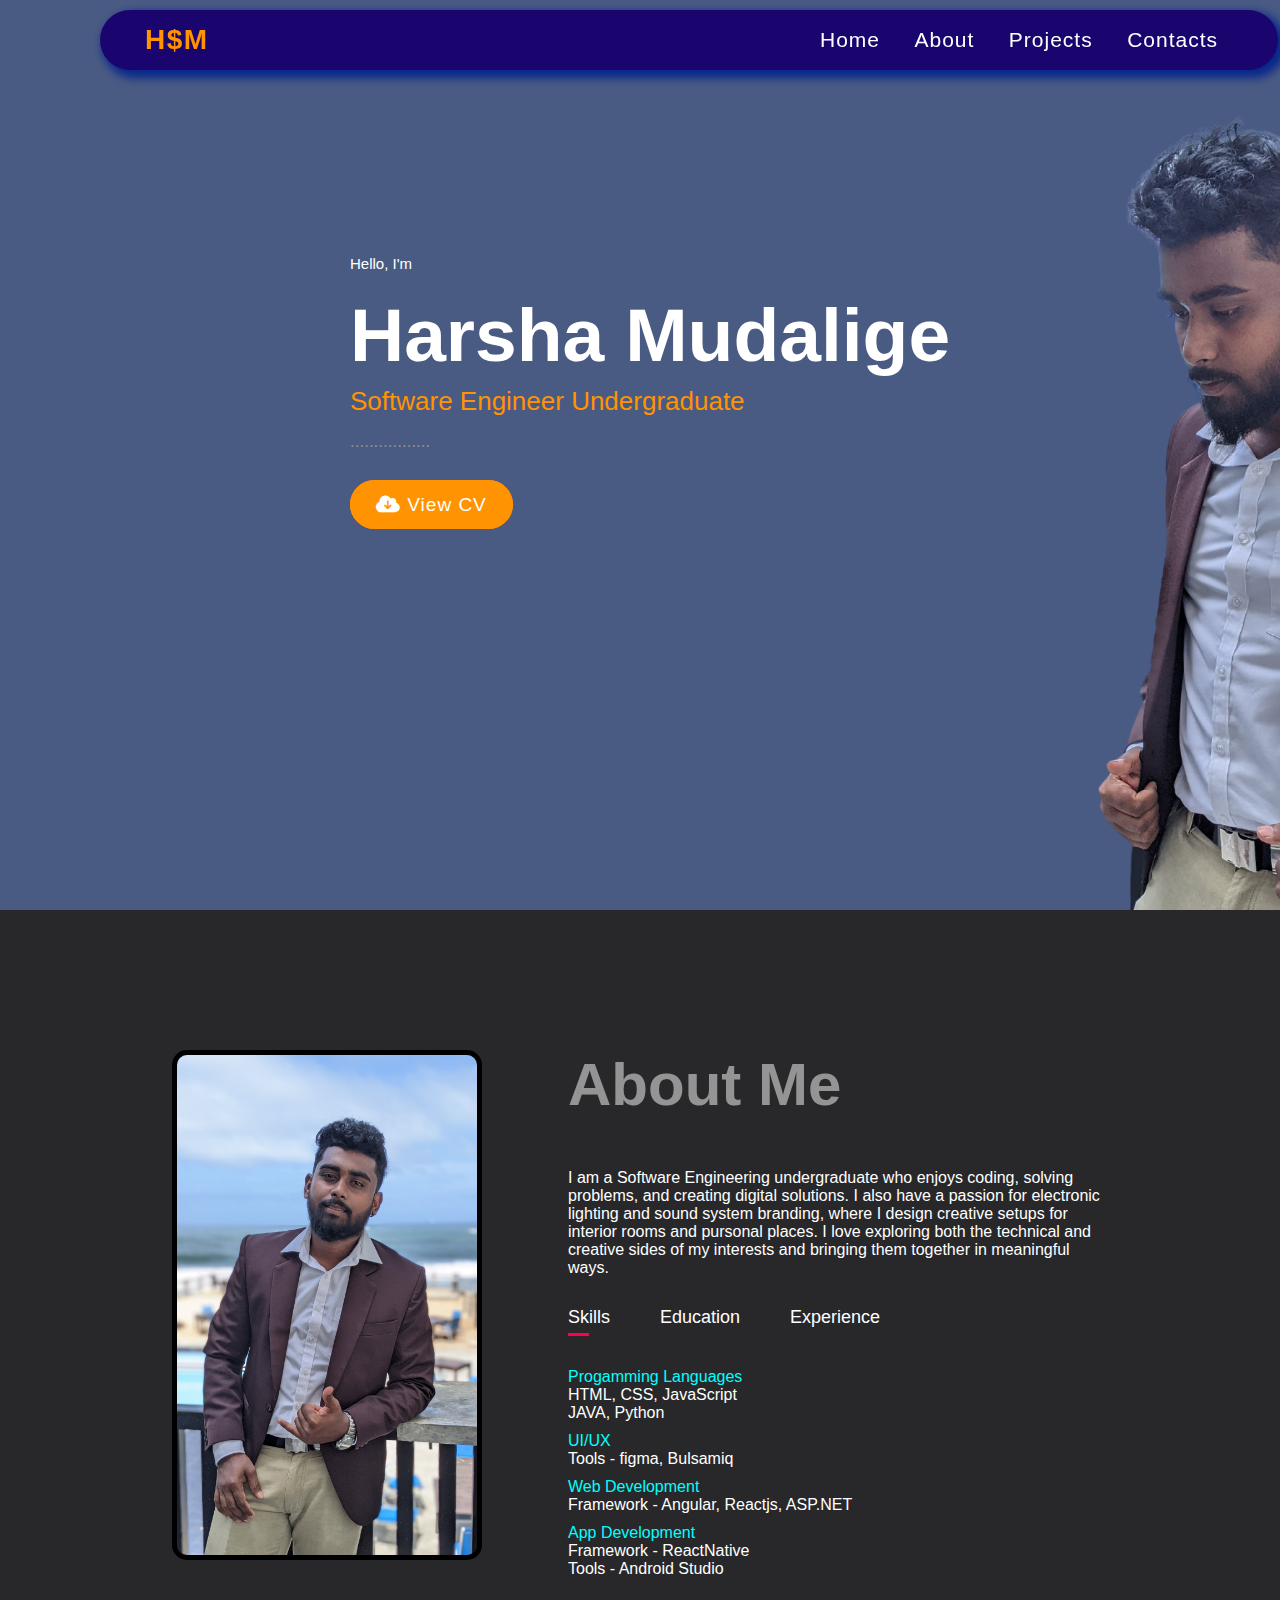
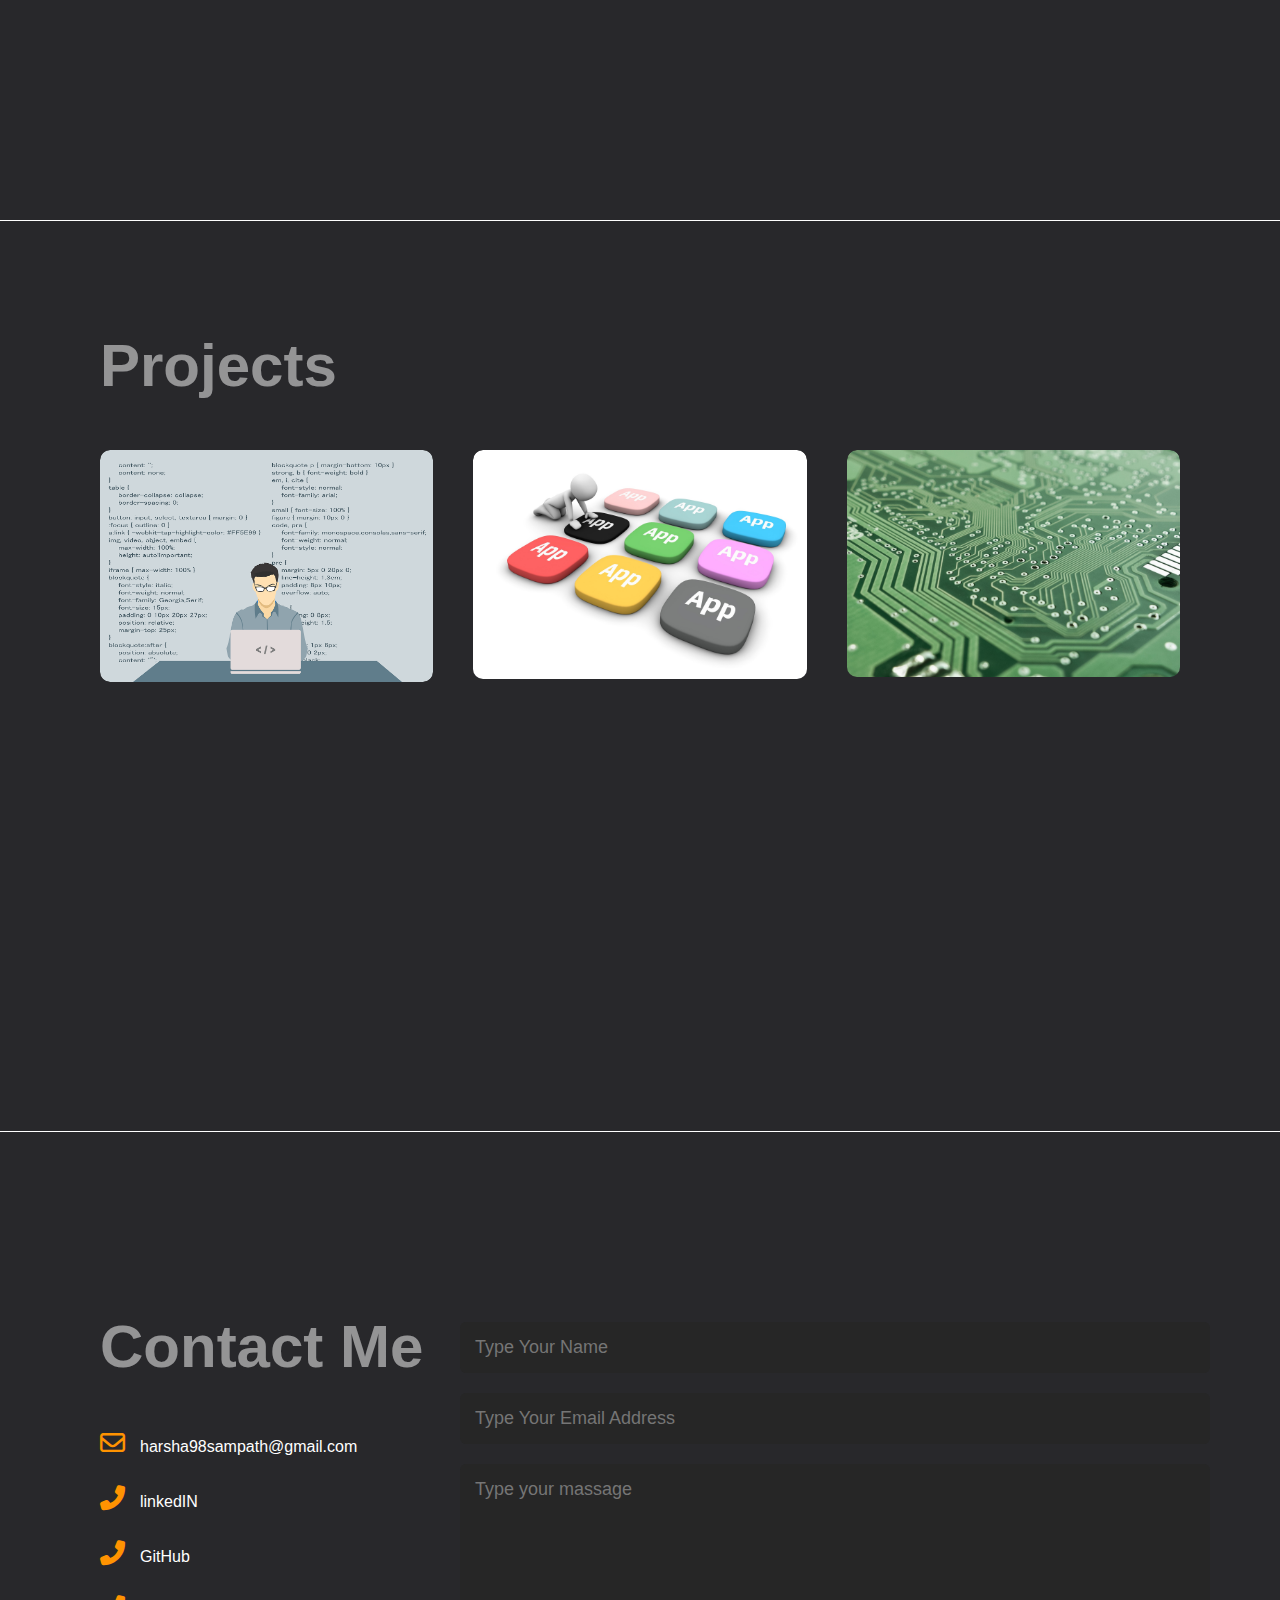
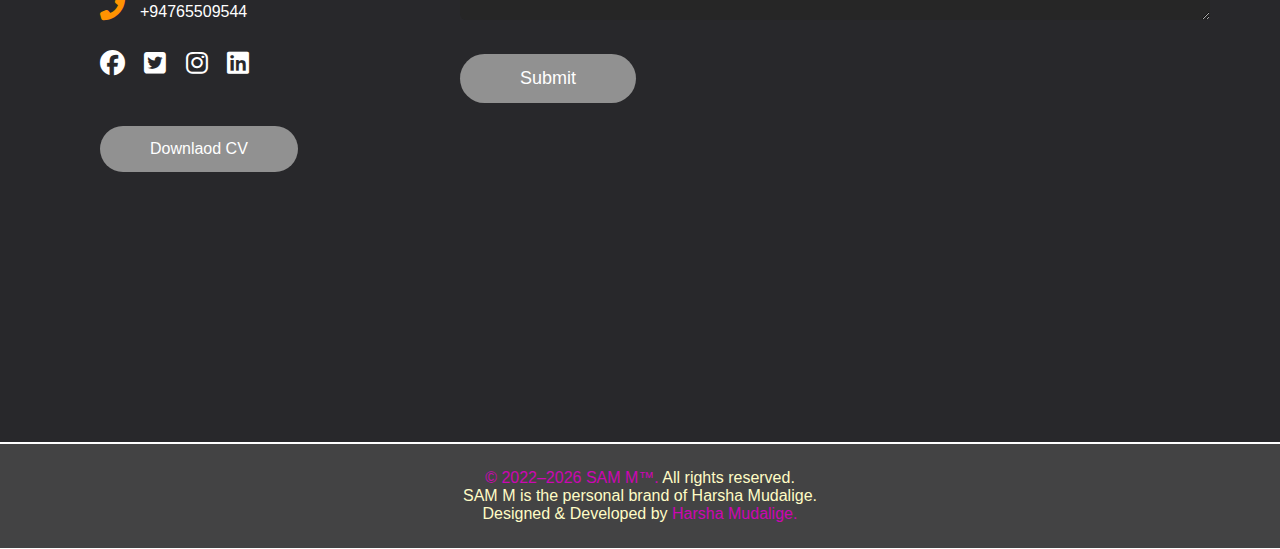
<file: index.html>
<!DOCTYPE html>
<html lang="en">
<head>
    <meta charset="UTF-8">
    <meta http-equiv="X-UA-Compatible" content="IE=edge">
    <meta name="viewport" content="width=device-width, initial-scale=1.0">
    <title>Personal website of Harsha Mudalige</title>
    <link rel="stylesheet" type="text/css" href="style.css">
    <link rel="stylesheet" href="https://cdnjs.cloudflare.com/ajax/libs/font-awesome/6.2.0/css/all.min.css" />
    <link rel="icon" href="#">
    <meta name="description" content="Programmer | Studying in softatware engineering of Open University of Sri Lanka">
</head>
<body>
    <div class="container bg-img">
        <div class="header">
            <div class="logo">
                <a href="#"><span>H$M</span> </a>
            </div>
		<div class="menu-icon" onclick="toggleMenu()">
  		  <i class="fas fa-bars"></i>
		</div>
            <div class="navbar">
                <ul class="nav">
                    <li><a class="active" href="">Home</a></li>
                    <li><a href="#about">About</a></li>
                    <!-- <li><a href="#services">Service</a></li> -->
                    <li><a href="#projects">Projects</a></li>
                    <!-- <li><a href="">Blogs</a></li> -->
                    <li><a href="#contact">Contacts</a></li>
                </ul>
            </div>
        </div>
        <div class="banner">
            <div class="banner-text">
                <h6>Hello, I'm</h6>
                <h2 class="harsha mudalige">Harsha Mudalige</h2>
                <h3 class="sengelect">Software Engineer Undergraduate</h3>
                <p class="loram">.................</p>
                <div class="cv-btn">
                    <a href="Harsha Mudalige CV.pdf" target="_blank"><i class="fa fa-cloud-download" aria-hidden="true"></i> View CV</a>
                </div>
            </div>
        </div>
    </div>
    <!------------about---------->
    <div class="about" id="about">
         <div class="container">
            <div class="row">
                <div class="about-col1">
                    <img src="img/About me.jpg" alt="image of Harsha">
                </div>
                <div class="about-col2">
                    <h1 class="subtitle">About  Me</h1>
                    <p>I am a Software Engineering undergraduate who enjoys coding, solving problems, and creating digital solutions. I also have a passion for electronic lighting and sound system branding, where I design creative setups for interior rooms and pursonal places. I love exploring both the technical and creative sides of my interests and bringing them together in meaningful ways.</p>
                    
                    <div class="tab-title">
                        <p class="tab-links active-link" onclick="opentab('skills')">Skills</p>
                        <p class="tab-links" onclick="opentab('education')">Education</p>
                        <p class="tab-links" onclick="opentab('experience')">Experience</p>
                    </div>

                    <div class="tab-contents active-tab" id="skills">
                        <ul>
                            <li><span>Progamming Languages</span>
                                <br>HTML, CSS, JavaScript
                                <br>JAVA, Python
                            </li>
                            <li><span>UI/UX</span>
                                <br>Tools - figma, Bulsamiq
                            </li>
                            <li><span>Web Development</span>
                                <br>Framework - Angular, Reactjs, ASP.NET </li>
                            <li><span>App Development</span>
                                <br>Framework - ReactNative
                                <br>Tools - Android Studio</li>
                        </ul>
                    </div>
                    <div class="tab-contents" id="education">
                        <ul>
                            <li><span>High Study - The Open University of Sri Lanka</span>
                                <br>Software Engineering Undergraduate
                                <br></li>
                            <li><span>Advance Level - Rajapaksha Central Collage - Weeraketiya</span>
                                <br>Combine Mathematics-C 
                                <br>Physics-S 
                                <br>Chemistry-C</li>
                            <li><span>Ordenary Level - Rajapaksha Central Collage - Weeraketiya</span>
                                <br>7As 2Bs 1C</li>
                        </ul>
                    </div>
                    <div class="tab-contents" id="experience">
                        <ul>
                            <li><span>Looking for Intern</span></li> 
                        </ul>
                    </div>
                </div>
            </div>
         </div>
    </div>

    <!---------------Services-------------------->

    <!-- <div class="services" id="services">
        <div class="container">
            <h1 class="subtitle">My Services</h1>
            <div class="services-list">
                <div>
                    <i class="fa-solid fa-code"></i>
                    <h2>Web Design</h2>
                    <p>Lorem ipsum, dolor sit amet consectetur adipisicing elit. Hic commodi, magni laboriosam ipsam nisi nihil repudiandae sapiente, possimus praesentium excepturi doloribus laborum totam et architecto dolore perspiciatis maxime culpa mollitia!</p>
                    <a href="#">Lern more ></a>
                </div>
                <div>
                    <i class="fa-brands fa-app-store"></i>
                    <h2>App Design</h2>
                    <p>Lorem ipsum, dolor sit amet consectetur adipisicing elit. Hic commodi, magni laboriosam ipsam nisi nihil repudiandae sapiente, possimus praesentium excepturi doloribus laborum totam et architecto dolore perspiciatis maxime culpa mollitia!</p>
                    <a href="#">Lern more ></a>
                </div>
                <div>
                    <i class="fa-brands fa-codepen"></i>
                    <h2>Small Electronic Project</h2>
                    <p>Lorem ipsum, dolor sit amet consectetur adipisicing elit. Hic commodi, magni laboriosam ipsam nisi nihil repudiandae sapiente, possimus praesentium excepturi doloribus laborum totam et architecto dolore perspiciatis maxime culpa mollitia!</p>
                    <a href="#">Lern more ></a>
                </div>
            </div>
        </div>
    </div> -->
    <!---------Portfolio------------>
    <div class="portfolio" id="projects">
        <div class="container">
            <h1 class="subtitle">Projects</h1>
            <div class="work-list">
                <div class="work">
                    <img src="img/programmer.png">
                    <div class="layer">
                        <h3>Websites</h3>
                        <p>Spread you in whole world</p>
                        <a href="https://github.com/harzha-sam" target="_blank"><i class="fa fa-external-link" aria-hidden="true"></i></a>
                    </div>
                </div>
                <div class="work">
                    <img src="img/app.jpg">
                    <div class="layer">
                        <h3>Mobile App</h3>
                        <p>Shopping app for make eazy your business</p>
                        <a href="https://github.com/harzha-sam" target="_blank"><i class="fa fa-external-link" aria-hidden="true"></i></a>
                    </div>
                </div>
                <div class="work">
                    <img src="img/board.jpg">
                    <div class="layer">
                        <h3>Electronic system</h3>
                        <p>All kind of light and sound system</p>
                        <a href="https://www.eyenearelectronics.lk/" target="_blank"><i class="fa fa-external-link" aria-hidden="true"></i></a>
                    </div>
                </div>
            </div>
            <!--<div class="btn">
                <a href="#">see more >></a>
            </div>-->
        </div>
    </div>

    <!---------------Contact-------------------->

    <div class="contact" id="contact">
        <div class="container">
            <div class="row2">
                <div class="contact-left">
                    <h1 class="subtitle">Contact Me</h1>
                    <p><i class="far fa-envelope"></i>harsha98sampath@gmail.com</p>
                    <p><i class="fas fa-phone-alt"></i>linkedIN</p>
                    <p><i class="fas fa-phone-alt"></i>GitHub</p>
                    <p><i class="fas fa-phone-alt"></i>+94765509544</p>
                    <div class="social-icon">
                        <a href="https://www.facebook.com/"><i class="fab fa-facebook"></i></a>
                        <a href="https://www.x.com/@sam_mudalige"><i class="fab fa-twitter-square"></i></a>
                        <a href="https://www.instagram.com/iamsam.hm/"><i class="fab fa-instagram"></i></a>
                        <a href="https://www.linkedin.com/in/harsha-mudalige-84974424b?utm_source=share&utm_campaign=share_via&utm_content=profile&utm_medium=ios_app"><i class="fab fa-linkedin"></i></a>
                    </div>
                    <div class="btn btn2">
                        <a href="Harsha Mudalige CV.pdf" download>Downlaod CV</a>
                    </div>
                </div>
                <div class="contact-right">
                    <form action="">
                        <input type="text" name="Name" placeholder="Type Your Name" required>
                        <input type="email" name="Email" placeholder="Type Your Email Address" required>
                        <textarea name="Massage" rows="6" placeholder="Type your massage"></textarea>
                        <button type="submit"class="btn btn2">Submit</button>
                    </form>
                </div>
            </div>


        </div>
        <div class="copyright">
            	<p><span>© 2022–2026 SAM M™.</span> All rights reserved.</p>
		<p>SAM M is the personal brand of Harsha Mudalige.</p>
		<p>Designed & Developed by <span>Harsha Mudalige.</span></p>
        </div>
    </div>




    <!------------style------------->
    <script>

        var tablinks = document.getElementsByClassName("tab-links");
        var tabcontents = document.getElementsByClassName("tab-contents");

        function opentab(tabname){
            for(tablink of tablinks){
                tablink.classList.remove("active-link");
            }
            for(tabcontent of tabcontents){
                tabcontent.classList.remove("active-tab");
            }
            event.currentTarget.classList.add("active-link");
            document.getElementById(tabname).classList.add("active-tab");
        }
	
	function toggleMenu(){
        document.querySelector(".navbar").classList.toggle("active");
    	}

	// AUTO CLOSE MENU AFTER CLICK
   	document.querySelectorAll(".nav a").forEach(link => {
        link.addEventListener("click", () => {
            document.querySelector(".navbar").classList.remove("active");
      		  });
  	  });
    </script>
</body>
</html>
</file>
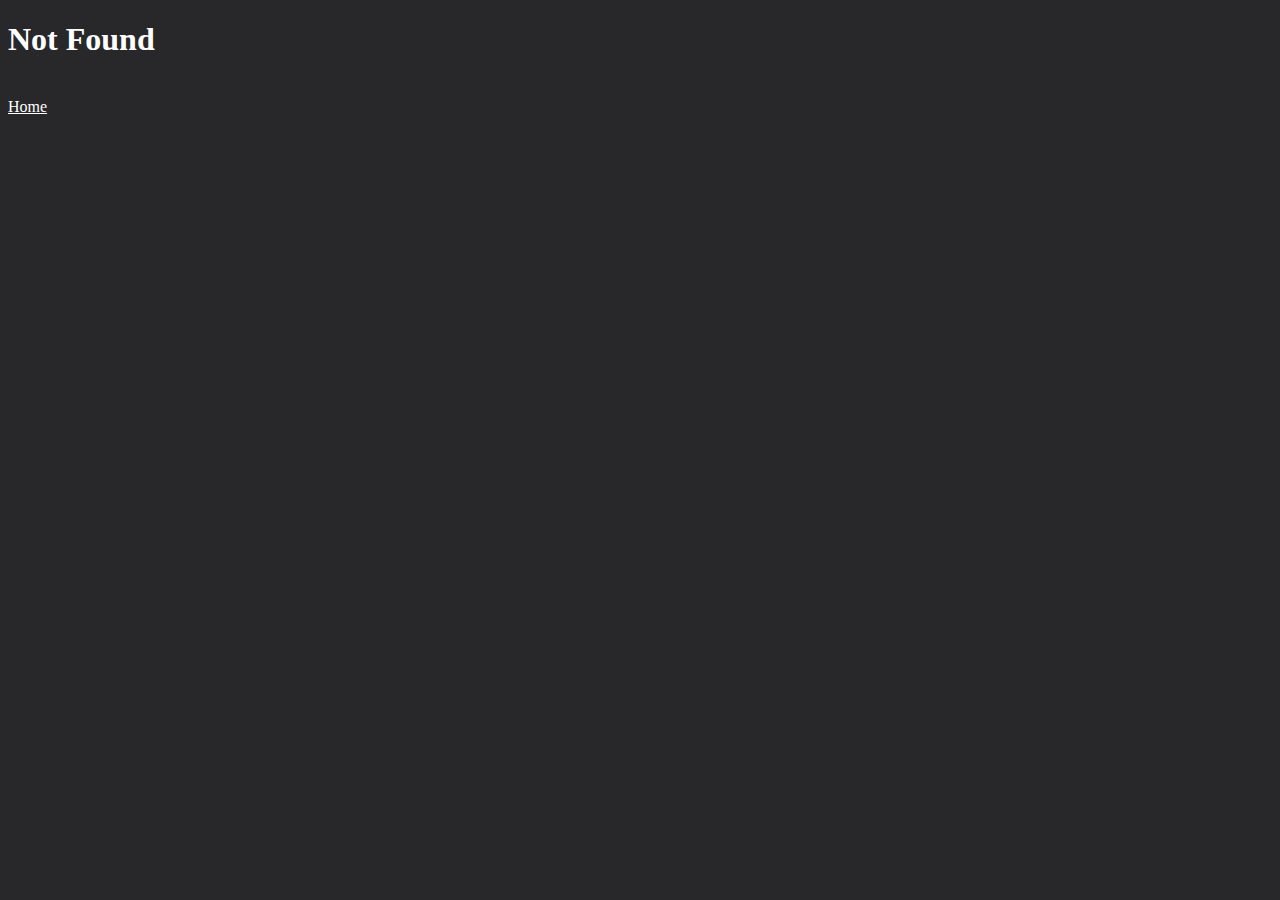
<file: warning.html>
<!DOCTYPE html>
<html lang="en">
<head>
    <meta charset="UTF-8">
    <meta http-equiv="X-UA-Compatible" content="IE=edge">
    <meta name="viewport" content="width=device-width, initial-scale=1.0">
    <title>Personal website of Harsha Mudalige</title>
    <link rel="stylesheet" href="https://cdnjs.cloudflare.com/ajax/libs/font-awesome/6.2.0/css/all.min.css" />
    <link rel="icon" href="#">
    <meta name="description" content="Programmer | Studying in softatware engineering of Open University of Sri Lanka">
</head>
<body>
    <h1>Not Found</h1>
    <br>
    <a href="/index.html">Home</a>

    <style>
        *{
            background: #28282B;
        }
        a,h1{
            color: #fff;
        }
    </style>
</body>
</html>
</file>
<file: style.css>
*{
    margin: 0;
    padding: 0;
    font-family: 'barlow', sans-serif;
    color: #fff;
}




.container{
    padding: 10px 100px 0 ;
    height: 100vh;
    background: #28282B;
}
.bg-img{
    background-image: url(img/banner.png);
    background-repeat: no-repeat;
    background-size: cover;
    background-position:center center;
    
}

.header{
    padding: 0 45px 0 ;
    width: 85%;
    height: 60px;    
    position: fixed;
    display: flex;
    justify-content: space-between;
    align-items: center;
    margin: auto;
    z-index: 9999;
    background: #1a056e;
    border-radius: 50px;
    box-shadow: 5px 5px 10px 3px #07268c;
}

.header a{
    text-decoration: none;
    color: #fff;
}

.header ul li{
    list-style: none;
    display:inline-block;
}

.header .logo a{
    color: #ff9301;
    font-size: 28px;
    font-weight: 700;
    letter-spacing: 1.5px;
}

.header .logo a span{
    color:#ff9301;
}


.navbar .nav li{
    margin: 0 15px;
}

.navbar .nav li a{
    font-size: 21px;
    font-weight: 100;
    line-height: 1;
    letter-spacing: 1px;
    transition: all 0.5s;
}

.navbar .nav li a:hover{
    color:#ff9301;
}

.active{
    color: #ff9301;
}

.banner{
    width: 80%;
    height: 70%;
    position: absolute;
    top: 25%;
    left: 150px;
    color: #fff;
}

.banner-text{
    width: 60%;
    float: left;
    margin: 30px 0 30px 200px;
}

.banner-text h6{
    font-size: 15px;
    font-weight: 400;
    margin: 0 0 20px;
}

.banner-text h2{
    font-size: 75px;
    border: #f60d0d 2px;
    font-weight: 600;
    margin: 0 0 10px;
    opacity: 100%;
    transition: 1.5s;

}

.banner-text h2:hover{
    font-size: 75px;
    font-weight: 750;
    cursor: default;
}

.banner-text h3{
    font-size: 26px;
    font-weight: 300;
    margin: 0 0 15px;
    line-height: 1;
    color: #ff9301;
}

.banner-text p{
    width: 610px;
    font-size: 17px ;
    line-height: 25px;
    color: #919191;
}

.cv-btn{
    margin-top: 40px;
}

.cv-btn a{
    background: #ff9301;
    font-size: 19px;
    letter-spacing: 1px;
    border: 1px solid #ff9301;
    padding: 13px 25px;
    border-radius: 50px;
    text-decoration: none;
}

.cv-btn a:hover{
    background: transparent;
    border: 1px solid #fff;
    transition: all 0.75s;
}

/* about */

#about{
    color: #28282B;
}

.row{
    padding:130px 0 0 0;
    display: flex;
    justify-content: space-evenly;
    flex-wrap: wrap;
}

.about-col1 img{
    width: 300px;
    height: 500px;
    object-fit: cover;
    border-radius: 15px;
    border: 5px solid #000;
}
.about .about-col1{
    flex-basis: 30%;
}

.about .about-col2{
    margin: -100px 0 0 0;
    flex-basis: 50%;

}

.subtitle{
    margin: 0 0 50px;
    font-size: 60px;
    font-weight: 600;
    color: #fff;
    opacity: 50%;
}

.tab-title{
    display: flex;
    margin: 30px 0 40px;
}

.tab-links{
    margin: 0 50px 0 0;
    font-size: 18px;
    font-weight: 500;
    cursor: pointer;
    position: relative;
}

.tab-links::after{
    content: '';
    width: 0;
    height: 3px;
    background: #ff004f;
    position: absolute;
    left: 0;
    bottom: -8px;
    transition: 0.5s;
}


.tab-links.active-link::after{
    width: 50%;
}

.tab-contents ul li{ 
    list-style: none;
    margin: 10px 0;
}

.tab-contents ul li span{
    color: aqua;
    font-size: 16px;
}
.tab-contents{
    display: none;
}
.tab-contents.active-tab{
    display: block;
}

/*------------services-------------*/
#services{
    padding: 1px 0;
}

.subtitle{
    padding: 100px 0 0 0;
}

.services-list{
    display: grid;
    grid-template-columns: repeat(auto-fit, minmax(250px, 1fr));
    grid-gap: 40px;
    margin-top: 50px;
}

.services-list div{
    background: #262626;
    padding: 40px;
    font-size: 13px;
    font-weight: 300;
    border-radius: 10px;
    transition: background 0.5s, transform 0.5s;
}

.services-list div:hover{
    background: #4e4f45;
    transform: translateY(-10px);
    text-shadow: 2px 5px 5px #000;
}

.services-list div i{
    font-size: 50px;
}

.services-list div h2{
    margin: 20px 0;
    font-size: 30px;
    font-weight: 600;
}

.services-list div p{
    text-shadow: none;
}

.services-list div a{
    text-decoration: none;
    margin-top: 15px;
    display: inline-block;
    text-shadow: none;
}

/*---------portfolio-----------*/

.portfolio{
    padding: 1px 0 0 0 ;
}

.work-list{
    display: grid;
    grid-template-columns: repeat(auto-fit, minmax(250px, 1fr));
    grid-gap: 40px;
    margin-top: 50px;
}
.work{
    border-radius: 10px;
    position: relative;
    overflow: hidden;
}

.work img{
    width: 100%;
    border-radius: 10px;
    display: block;
    transition: transform 0.5s;
}

.layer{
    width: 100%;
    height: 0;
    background: linear-gradient(rgba(0,0,0,0.6), #ec9538);
    border-radius: 10px;
    position: absolute;
    left: 0;
    bottom: 0;
    overflow: hidden;
    display: flex;
    align-items: center;
    justify-content: center;
    flex-direction: column;
    padding: 0 0px;
    text-align: center;
    font-size: 14px;

}

.layer h3{
    font-weight: 500;
    margin: 0 0 20px 0;
}

.layer a{
    color: #ec9538;
    text-decoration: none;
    font-size: 25px;
    margin-top: 20px;
    background: #919191;
    line-height: 60px;
    width: 60px;
    height: 60px;
    border-radius: 50%;
    opacity: 70%;
    text-align: center;
}

.work:hover img{
    transform: scale(1.1);
}

.work:hover .layer{
    height: 100%;
}

.btn{
    display: block;
    margin: 50px auto;
    width: fit-content;
    border: 1px solid #ff004f;
    padding: 14px 50px;
    border-radius: 6px;
    text-decoration: none;
    transition: background 0.5s;
}

.btn a{
    text-decoration: none;

}

.btn:hover{
    background: #919191;
    border: none;
    cursor: pointer;
}

/*------contact-----*/

#contact{
    padding: 1px 0;
}

.row2{
    padding: 70px 0 0px 0;
    display: flex;
}

.contact-left{
    flex-basis: 35%;

}

.contact-right{
    padding: 100px 0 0 0;
    flex-basis: 70%;
}

.contact-left p{
    margin-top: 30px;
}

.contact-left p i{
    color: #ff9301;
    margin-right: 15px;
    font-size: 25px;
}

.social-icon{
    margin-top: 30px;
}
.social-icon a i{
    font-size: 25px;
    text-decoration: none;
    margin-right: 15px;
    display: inline-block;
    transition: transform 0.5s;
}

.social-icon a:hover i:hover{
    color:#ff9301;
    transform: translateY(-5px);
}

.btn.btn2{
    background: #919191;
    border: none;
    display: inline-block;
    border-radius: 25px;
}

.contact-right form{
    width: 100%;
}

form input, form textarea{
    width: 100%;
    border: 0;
    outline: none;
    background: #262626;
    padding: 15px;
    margin: 10px 0;
    color: #fff;
    font-size: 18px;
    border-radius: 6px;
}
form .btn2{
    font-size: 18px;
    padding: 14px 60px;
    margin-top: 20px;
}

.copyright{
    width: 100%;
    text-align: center;
    padding: 25px 0;
    background:#434344;
    font-weight: 300;
    margin-top: 2px;
}

.copyright span{
	color: #cc06b2;

}

.copyright p{
	color: #fffcc5;

}

/* ===== hide hamburger on desktop ===== */
.menu-icon{
    display: none;
}

/*---------css for small screen-----------*/

/*========= FULL MOBILE RESPONSIVE MEDIA QUERY =========*/
@media only screen and (max-width: 768px){

    /* ===== container ===== */
    .container{
        padding: 10px 20px;
        height: 1200px;
    }

    /* ===== background image ===== */
    .bg-img{
        background-image: url(img/mobile.png);
        background-size: cover;
        background-position: center;
    }

    /* ===== header ===== */
    .header{
        width: 80%;
        height: auto;
        padding: 10px 20px;
        flex-direction: row;
        justify-content: space-between;
        border-radius: 25px;
    }

    /* ===== hamburger icon ===== */
    .menu-icon{
        display: block;
        font-size: 26px;
        cursor: pointer;
    }

    /* ===== navbar hidden by default ===== */
    .navbar{
        display: none;
        width: 50%;
        position: absolute;
        top: 60px;
        left: 50%;
    }
	
	.navbar .nav li{
		margin: 10px 0;
	}


    /* ===== navbar visible ===== */
    .navbar.active{
        display: block;
    }

    .nav{
        display: flex;
        flex-direction: column;
        align-items: center;
        background: #1a056e;
        padding: 15px 0;
        border-radius: 10px;
        box-shadow: 0 5px 15px rgba(0,0,0,0.4);
    }

    .nav li{
        margin: 12px 0;
    }

    .nav li a{
        font-size: 18px;
    }

    /* ===== banner ===== */
    .banner{
        position: static;
        width: 100%;
        height: auto;
        margin-top: 120px;
        text-align: center;
    }

    .banner-text{
	padding-top: 400px;
        width: 100%;
        margin: 0;
        float: none;
    }

    .banner-text h2{
        font-size: 38px;
    }

    .banner-text h3{
        font-size: 18px;
    }

    .banner-text p{
        width: 100%;
        font-size: 15px;
    }

    .cv-btn{
        margin-top: 20px;
    }

    .cv-btn a{
        font-size: 16px;
        padding: 10px 18px;
    }

    /* ===== about ===== */
    .row{
        padding-top: 80px;
        flex-direction: column;
        align-items: center;
    }

    .about-col1,
    .about-col2{
        flex-basis: 100%;
        margin: 0;
        text-align: center;
    }

    .about-col1 img{
        width: 220px;
        height: auto;
        margin-bottom: 30px;
    }

	.about .about-col2{
        margin: -50px 0 0 0;
    	flex-basis: 50%;
    }

    .subtitle{
        font-size: 36px;
        padding-top: 40px;
    }

    .tab-title{
        justify-content: center;
        flex-wrap: wrap;
    }

    .tab-links{
        margin: 10px 15px;
        font-size: 16px;
    }

    /* ===== portfolio ===== */
    .work-list{
        grid-template-columns: 1fr;
    }

    /* ===== contact ===== */
    .row2{
        flex-direction: column;
    }

    .contact-left,
    .contact-right{
        flex-basis: 100%;
        padding: 0;
    }

    .contact-right{
        margin-top: 40px;
    }

	form input, form textarea{
		width: 90%;
	}
}
</file>
